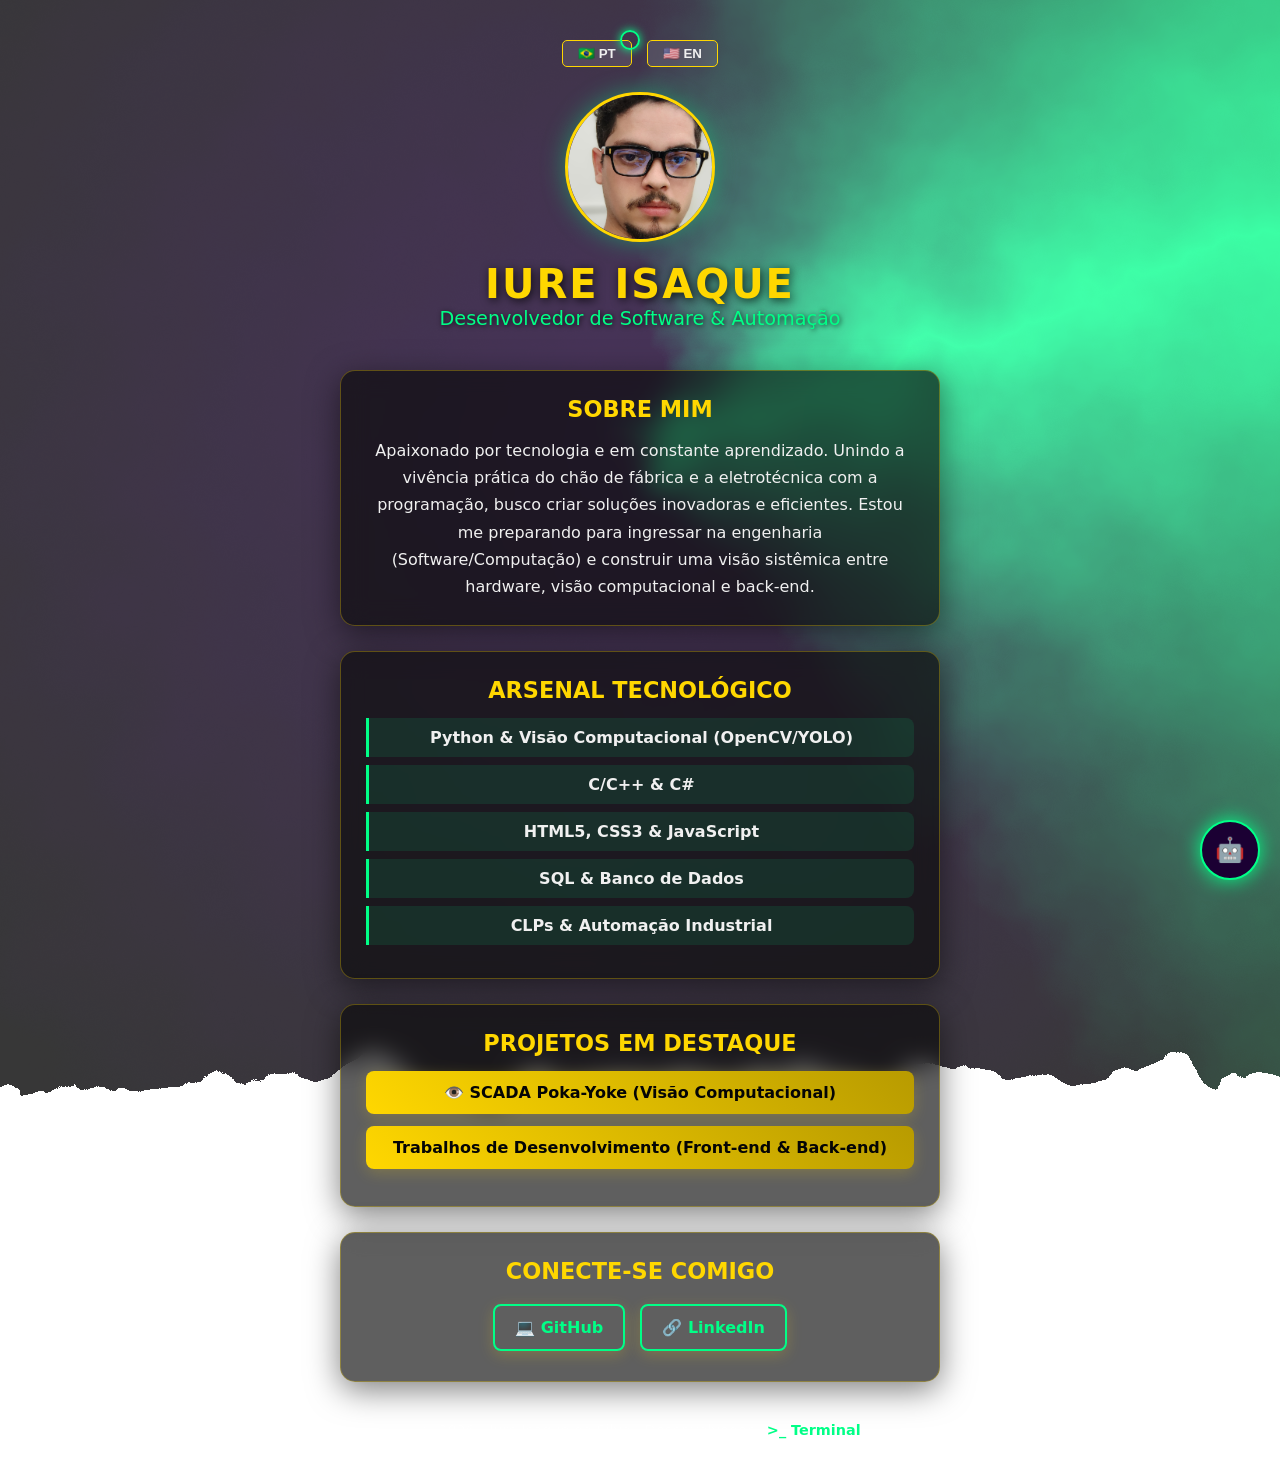
<file: Linktree/index.html>
<!doctype html>
<html lang="pt-br">
  <head>
    <meta charset="UTF-8" />
    <meta name="viewport" content="width=device-width, initial-scale=1.0" />
    <title>Iure Isaque - Portfólio Profissional</title>

    <meta name="description" content="Portfólio de Iure Isaque, unindo automação industrial, eletrotécnica e desenvolvimento de software (Python, C#, JS)." />
    <meta name="keywords" content="Iure, desenvolvedor, automação, C#, Python, JavaScript, SCADA, portfólio" />
    <meta name="author" content="Iure Isaque da Silva" />

    <meta property="og:title" content="Iure Isaque - Desenvolvedor & Automação" />
    <meta property="og:description" content="Conheça meus projetos em Visão Computacional, Front-end e Back-end." />
    <meta property="og:image" content="imagens/foto-iure.jpg" />
    <meta property="og:type" content="website" />

    <link rel="preconnect" href="https://fonts.googleapis.com">
    <link rel="preconnect" href="https://fonts.gstatic.com" crossorigin>
    <link rel="icon" type="image/png" sizes="32x32" href="caminho/favicon.png">
    <meta name="theme-color" content="#1b0033"> 
    <link rel="canonical" href="https://www.iureisaque.com.br/">
    
    <link rel="stylesheet" href="style.css" />

    <script>
      /* !function(t,e){var o,n,p,r;e.__SV||(window.posthog=e,e._i=[],e.init=function(i,s,a){function g(t,e){var o=e.split(".");2==o.length&&(t=t[o[0]],e=o[1]),t[e]=function(){t.push([e].concat(Array.prototype.slice.call(arguments,0)))}}(p=t.createElement("script")).type="text/javascript",p.async=!0,p.src=s.api_host+"/static/array.js",(r=t.getElementsByTagName("script")[0]).parentNode.insertBefore(p,r);var u=e;for(void 0!==a?u=e[a]=[]:a="posthog",u.people=u.people||[],u.toString=function(t){var e="posthog";return"posthog"!==a&&(e+="."+a),t||(e+=" (stub)"),e},u.people.toString=function(){return u.toString(1)+".people (stub)"},o="capture identify alias people.set people.set_once set_config register register_once unregister opt_out_capturing has_opted_out_capturing opt_in_capturing reset isFeatureEnabled onFeatureFlags getFeatureFlag getFeatureFlagPayload reloadFeatureFlags group updateEarlyAccessFeatureEnrollment getEarlyAccessFeatures getActiveMatchingSurveys getSurveys onSessionId".split(" "),n=0;n<o.length;n++)g(u,o[n]);e._i.push([i,s,a])},e.__SV=1)}(document,window.posthog||[]);
      posthog.init('SEU_ID_DO_POSTHOG', {api_host: 'https://app.posthog.com'}) */
    </script>
  </head>
  <body>
    <div class="cursor-neon" id="cursor"></div>

    <svg class="svg-filter">
      <filter id="distorcao">
        <feTurbulence type="fractalNoise" baseFrequency="0.01" numOctaves="4" result="noise" />
        <feDisplacementMap in="SourceGraphic" in2="noise" scale="100" xChannelSelector="R" yChannelSelector="G" />
      </filter>
    </svg>
    <div class="bg-tornado"></div>

    <header class="fade-in">
      <div class="language-switcher">
        <button onclick="mudarIdioma('pt')">🇧🇷 PT</button>
        <button onclick="mudarIdioma('en')">🇺🇸 EN</button>
      </div>

      <img src="imagens-linktree/IMG_HDR_PORTRAIT.jpg" alt="Foto de Iure Isaque" class="foto-perfil"> 
      <h1 data-i18n="nome">Iure Isaque</h1>
      <h2 data-i18n="cargo">Desenvolvedor de Software & Automação</h2>
    </header>

    <main>
      <section class="card fade-in">
        <h3 data-i18n="tit_sobre">Sobre Mim</h3>
        <p data-i18n="txt_sobre">
          Apaixonado por tecnologia e em constante aprendizado. Unindo a vivência prática do chão de fábrica e a eletrotécnica com a programação, busco criar soluções inovadoras e eficientes. Estou me preparando para ingressar na engenharia (Software/Computação) e construir uma visão sistêmica entre hardware, visão computacional e back-end.
        </p>
      </section>

      <section class="card fade-in">
        <h3 data-i18n="tit_skills">Arsenal Tecnológico</h3>
        <ul class="lista-skills">
          <li>Python & Visão Computacional (OpenCV/YOLO)</li>
          <li>C/C++ & C#</li>
          <li>HTML5, CSS3 & JavaScript</li>
          <li>SQL & Banco de Dados</li>
          <li>CLPs & Automação Industrial</li>
        </ul>
      </section>

      <section class="card fade-in">
        <h3 data-i18n="tit_projetos">Projetos em Destaque</h3>
        <ul class="lista-projetos">
          <li>
            <a href="https://github.com/Ysaac360/SCADA-Poka-Yoke" target="_blank" class="botao">
              👁️ SCADA Poka-Yoke (Visão Computacional)
            </a>
          </li>
          <li>
            <a href="https://github.com/Ysaac360" target="_blank" class="botao" data-i18n="txt_proj_dev">
              Trabalhos de Desenvolvimento (Front-end & Back-end)
            </a>
          </li>
        </ul>
      </section>

      <section class="card fade-in">
        <h3 data-i18n="tit_conecte">Conecte-se comigo</h3>
        <nav class="redes-sociais">
          <a href="https://github.com/Ysaac360" target="_blank" class="botao outline">💻 GitHub</a>
          <a href="https://www.linkedin.com/in/seuusuario" target="_blank" class="botao outline">🔗 LinkedIn</a>
        </nav>
      </section>

      <button class="chatbot-fab" onclick="alert('Sistema de IA em treinamento. Em breve você poderá conversar com meu currículo!')" title="Falar com IA">
        🤖
      </button>

    </main>

    <footer class="fade-in">
      <p>&copy; 2026 - Iure Isaque da Silva | Desenvolvedor | <span id="open-terminal" style="cursor:pointer; color:var(--verde-vibrante); font-weight:bold;">>_ Terminal</span></p>
    </footer>

    <div id="terminal-modal" class="oculto">
      <div class="terminal-header">
        <span>admin@iure-isaque:~</span>
        <button id="close-terminal">X</button>
      </div>
      <div class="terminal-body" id="terminal-output">
        <p>Conexão estabelecida. Digite 'help' para comandos.</p>
      </div>
      <div class="terminal-input-line">
        <span>$</span>
        <input type="text" id="terminal-input" autocomplete="off" autofocus>
      </div>
    </div>

    <script src="script.js"></script>
  </body>
</html>
</file>
<file: Linktree/style.css>
:root {
  --roxo-escuro: #1b0033;
  --verde-vibrante: #00ff87;
  --preto: #050505;
  --dourado: #ffd700;
  --dourado-escuro: #b89b00;
  --texto-claro: #f0f0f0;
  --fonte-titulo: 'Segoe UI', system-ui, sans-serif;
  --fonte-corpo: 'Trebuchet MS', system-ui, sans-serif;
}

/* Reset básico e ocultação do cursor nativo para PC */
* {
  box-sizing: border-box;
  margin: 0;
  padding: 0;
  cursor: none !important;
}

/* Restaura o cursor normal apenas em celulares (onde não tem mouse) */
@media (hover: none) {
  * { cursor: auto !important; }
  .cursor-neon { display: none !important; }
}

body {
  color: var(--texto-claro);
  font-family: var(--fonte-corpo);
  text-align: center;
  min-height: 100vh;
  display: flex;
  flex-direction: column;
  align-items: center;
  padding: 40px 20px;
  overflow-x: hidden;
  position: relative;
}

/* Cursor Customizado Neon */
.cursor-neon {
  width: 20px;
  height: 20px;
  border: 2px solid var(--verde-vibrante);
  border-radius: 50%;
  position: fixed;
  pointer-events: none;
  z-index: 9999;
  transform: translate(-50%, -50%);
  transition: width 0.2s, height 0.2s, background-color 0.2s;
  box-shadow: 0 0 10px var(--verde-vibrante);
}

.cursor-hover {
  width: 40px;
  height: 40px;
  background-color: rgba(0, 255, 135, 0.2);
  border-style: dashed;
  animation: girar 2s linear infinite;
}

@keyframes girar {
  100% { transform: translate(-50%, -50%) rotate(360deg); }
}

/* Oculta o SVG que serve apenas como filtro matemático */
.svg-filter {
  display: none;
}

/* O Fundo de Tornado/Nuvem Distorcida */
.bg-tornado {
  position: fixed;
  top: -20%;
  left: -20%;
  width: 140vw;
  height: 140vh;
  z-index: -1;
  background: radial-gradient(circle at 50% 50%, var(--roxo-escuro) 0%, var(--preto) 80%),
              conic-gradient(from 0deg, transparent, var(--verde-vibrante), transparent 40%);
  background-blend-mode: screen;
  filter: url(#distorcao); 
  opacity: 0.8;
  animation: girarTornado 30s linear infinite;
}

@keyframes girarTornado {
  0% { transform: rotate(0deg) scale(1); }
  50% { transform: rotate(180deg) scale(1.2); }
  100% { transform: rotate(360deg) scale(1); }
}

header {
  margin-bottom: 40px;
  z-index: 1;
}

/* Seletor de Idiomas */
.language-switcher {
  display: flex;
  justify-content: center;
  gap: 15px;
  margin-bottom: 25px;
}
.language-switcher button {
  background: rgba(255, 255, 255, 0.1);
  border: 1px solid var(--dourado);
  color: var(--texto-claro);
  padding: 5px 15px;
  border-radius: 5px;
  font-weight: bold;
  backdrop-filter: blur(5px);
  transition: all 0.3s ease;
}
.language-switcher button:hover {
  background: var(--dourado);
  color: var(--preto);
}

img.foto-perfil {
  border-radius: 50%;
  width: 150px;
  height: 150px;
  object-fit: cover;
  border: 3px solid var(--dourado);
  box-shadow: 0 0 25px rgba(0, 255, 135, 0.4);
  transition: transform 0.4s ease, box-shadow 0.4s ease;
  margin-bottom: 15px;
}

img.foto-perfil:hover {
  transform: scale(1.05);
  box-shadow: 0 0 40px var(--verde-vibrante);
  border-color: var(--verde-vibrante);
}

h1 {
  font-size: 2.5rem;
  font-family: var(--fonte-titulo);
  color: var(--dourado);
  text-transform: uppercase;
  letter-spacing: 2px;
  text-shadow: 2px 2px 10px rgba(0,0,0,0.8);
}

h2 {
  font-size: 1.2rem;
  color: var(--verde-vibrante);
  font-weight: normal;
  text-shadow: 1px 1px 5px rgba(0,0,0,0.8);
}

/* Glassmorphism para os Cartões */
main {
  width: 100%;
  max-width: 600px;
  z-index: 1;
  display: flex;
  flex-direction: column;
  gap: 25px;
}

.card {
  background: rgba(10, 10, 10, 0.65);
  backdrop-filter: blur(12px);
  -webkit-backdrop-filter: blur(12px);
  border: 1px solid rgba(255, 215, 0, 0.3);
  border-radius: 15px;
  padding: 25px;
  box-shadow: 0 8px 32px rgba(0, 0, 0, 0.5);
  text-align: center;
  transition: transform 0.3s ease, border-color 0.3s ease;
}

.card:hover {
  transform: translateY(-5px);
  border-color: var(--dourado);
}

.card h3 {
  color: var(--dourado);
  margin-bottom: 15px;
  font-family: var(--fonte-titulo);
  font-size: 1.4rem;
  text-transform: uppercase;
}

.card p {
  line-height: 1.7;
  font-size: 1rem;
}

ul {
  list-style: none;
  padding: 0;
}

.lista-skills li {
  background: rgba(0, 255, 135, 0.1);
  border-left: 3px solid var(--verde-vibrante);
  margin: 8px 0;
  padding: 10px;
  border-radius: 0 8px 8px 0;
  font-weight: bold;
}

/* Botões Modernos e Micro-interações */
.botao {
  background: linear-gradient(45deg, var(--dourado), var(--dourado-escuro));
  color: var(--preto);
  font-weight: bold;
  font-size: 1rem;
  border-radius: 8px;
  padding: 12px 20px;
  display: block;
  margin: 12px auto;
  text-decoration: none;
  transition: all 0.2s ease;
  border: none;
  box-shadow: 0 4px 15px rgba(255, 215, 0, 0.2);
}

.botao:hover {
  transform: scale(1.03);
  box-shadow: 0 6px 20px rgba(255, 215, 0, 0.5);
}

.botao:active {
  transform: scale(0.95); /* Clicar aperta o botão */
}

.botao.outline {
  background: transparent;
  color: var(--verde-vibrante);
  border: 2px solid var(--verde-vibrante);
  display: inline-block;
  margin: 5px;
}

.botao.outline:hover {
  background: var(--verde-vibrante);
  color: var(--preto);
  box-shadow: 0 0 15px var(--verde-vibrante);
}

/* Chatbot Flutuante */
.chatbot-fab {
  position: fixed;
  bottom: 20px;
  right: 20px;
  width: 60px;
  height: 60px;
  border-radius: 50%;
  background: var(--roxo-escuro);
  border: 2px solid var(--verde-vibrante);
  font-size: 1.5rem;
  box-shadow: 0 0 20px var(--verde-vibrante);
  z-index: 100;
  animation: flutuar 3s infinite ease-in-out;
  transition: transform 0.2s;
}
.chatbot-fab:active { transform: scale(0.9); }
@keyframes flutuar { 
  0%, 100% { transform: translateY(0); } 
  50% { transform: translateY(-10px); } 
}

/* Estilos do Terminal */
.oculto { display: none !important; }

#terminal-modal {
  position: fixed;
  top: 50%; left: 50%;
  transform: translate(-50%, -50%);
  width: 90%; max-width: 650px;
  height: 400px;
  background: rgba(5, 5, 5, 0.95);
  border: 1px solid var(--verde-vibrante);
  border-radius: 8px;
  z-index: 1000;
  display: flex; flex-direction: column;
  font-family: 'Courier New', Courier, monospace;
  box-shadow: 0 0 30px rgba(0, 255, 135, 0.3);
}

.terminal-header { 
  background: #222; 
  padding: 8px 15px; 
  display: flex; 
  justify-content: space-between; 
  color: #fff;
  border-bottom: 1px solid #444;
  font-size: 0.9rem;
}

.terminal-header button {
  background: transparent;
  color: #ff5555;
  border: none;
  font-weight: bold;
}

.terminal-body { 
  flex: 1; 
  padding: 15px; 
  overflow-y: auto; 
  color: var(--verde-vibrante); 
  text-align: left; 
}

.terminal-input-line { 
  display: flex; 
  padding: 10px 15px; 
  color: var(--verde-vibrante); 
  border-top: 1px dashed #333;
}

.terminal-input-line input {
  background: transparent; 
  border: none; 
  color: var(--texto-claro);
  font-family: inherit; 
  font-size: 1rem; 
  margin-left: 10px; 
  flex: 1; 
  outline: none;
}

footer {
  margin-top: 40px;
  font-size: 0.9rem;
  color: rgba(255,255,255,0.6);
  z-index: 1;
}

/* Animação aprimorada para rolagem */
.fade-in {
  opacity: 0;
  transform: translateY(30px);
  transition: opacity 0.8s ease-out, transform 0.8s ease-out;
}

.fade-in.visivel {
  opacity: 1;
  transform: translateY(0);
}
</file>
